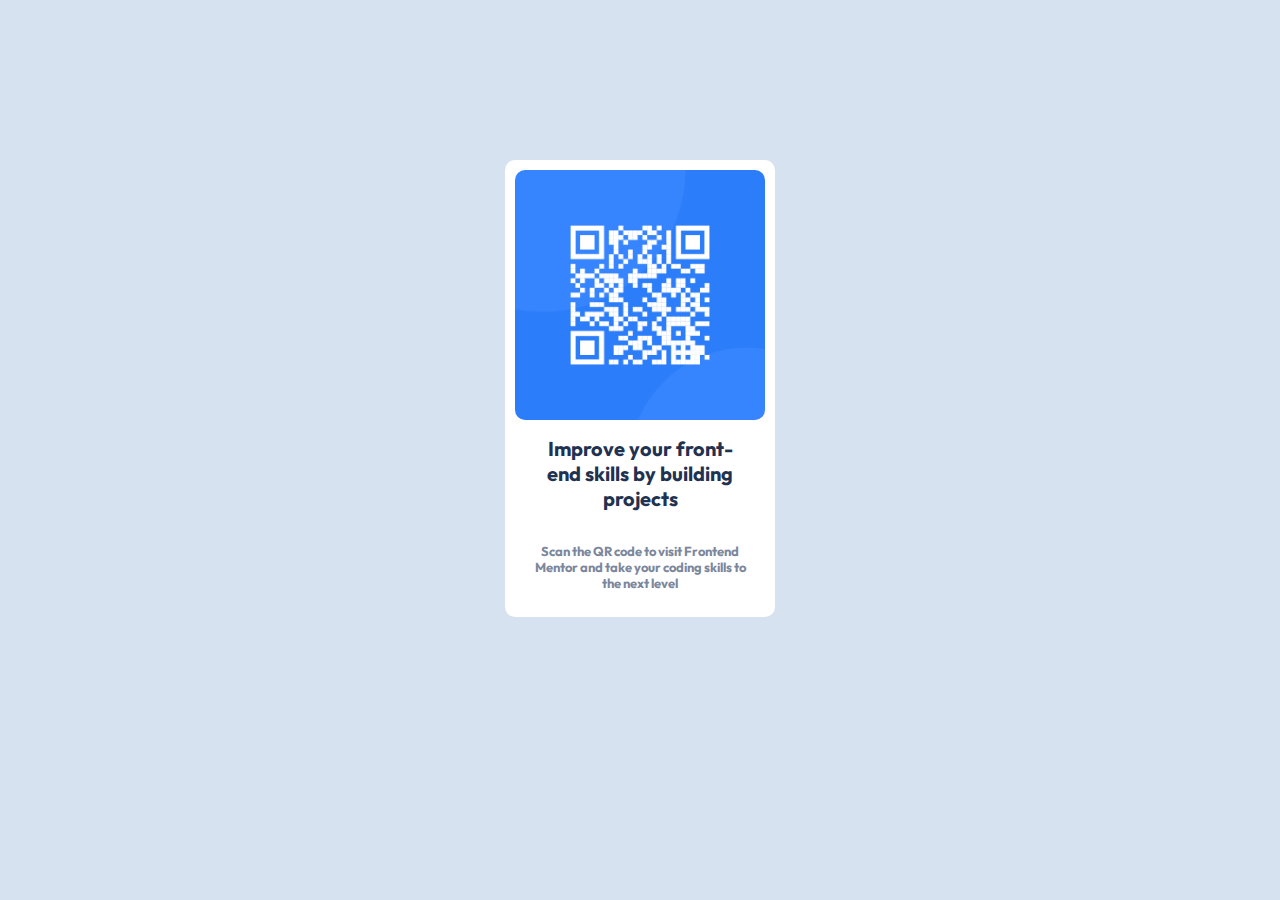
<file: qr-code-component-main/index.html>
<!DOCTYPE html>
<html lang="en">
<head>
  <meta charset="UTF-8">
  <meta name="viewport" content="width=device-width, initial-scale=1.0"> <!-- displays site properly based on user's device -->

  <link rel="icon" type="image/png" sizes="32x32" href="./images/favicon-32x32.png">
  <link rel="stylesheet" href="style.css">
  <title>Frontend Mentor | QR code component</title>
  
</head>
<body>
  <div class="container">
    <img src="images/image-qr-code.png" alt="qr-code">
    <div class="title">
      <h1>
        Improve your front-end skills by building projects
      </h1>
    </div>
    <div class="para">
      <p>
        Scan the QR code to visit Frontend Mentor and take your coding skills to the next level
      </p>
    </div>
  </div>

  <!--<div class="attribution">
    Challenge by <a href="https://www.frontendmentor.io?ref=challenge" target="_blank">Frontend Mentor</a>. 
    Coded by <a href="#">Your Name Here</a>.
  </div>-->
</body>
</html>
</file>
<file: qr-code-component-main/style.css>
@import url('https://fonts.googleapis.com/css2?family=Outfit:wght@100&display=swap');

:root{
    --fonfam: 'Outfit', sans-serif;
}

*{
    margin: 0;
    padding: 0;
    box-sizing: border-box;
    max-width: 100vw;
    max-height: 100vh;
}


img{
    max-height: 250px;
    border-radius: 10px;
}

body{
    display: flex;
    justify-content: center;
    align-items: center;
    font-family: var(--fonfam);
    background-color: hsl(212, 45%, 89%);
    padding: 10rem;
}

.container{
    display: flex;
    flex-direction: column;
    justify-content: center;
    align-items: center;
    padding: 10px;
    background-color: white;
    border-radius: 10px;
    max-width: 300px;
}

.title, .para{
    max-width: 250px;
    text-align: center;
    padding: 1rem;
}

.title{
    font-size: 10px;
    font-weight: bolder;
    color: hsl(218, 44%, 22%);
}

.para{
    font-size: 13px;
    font-weight: bolder;
    color: hsl(220, 15%, 55%);
}
</file>
